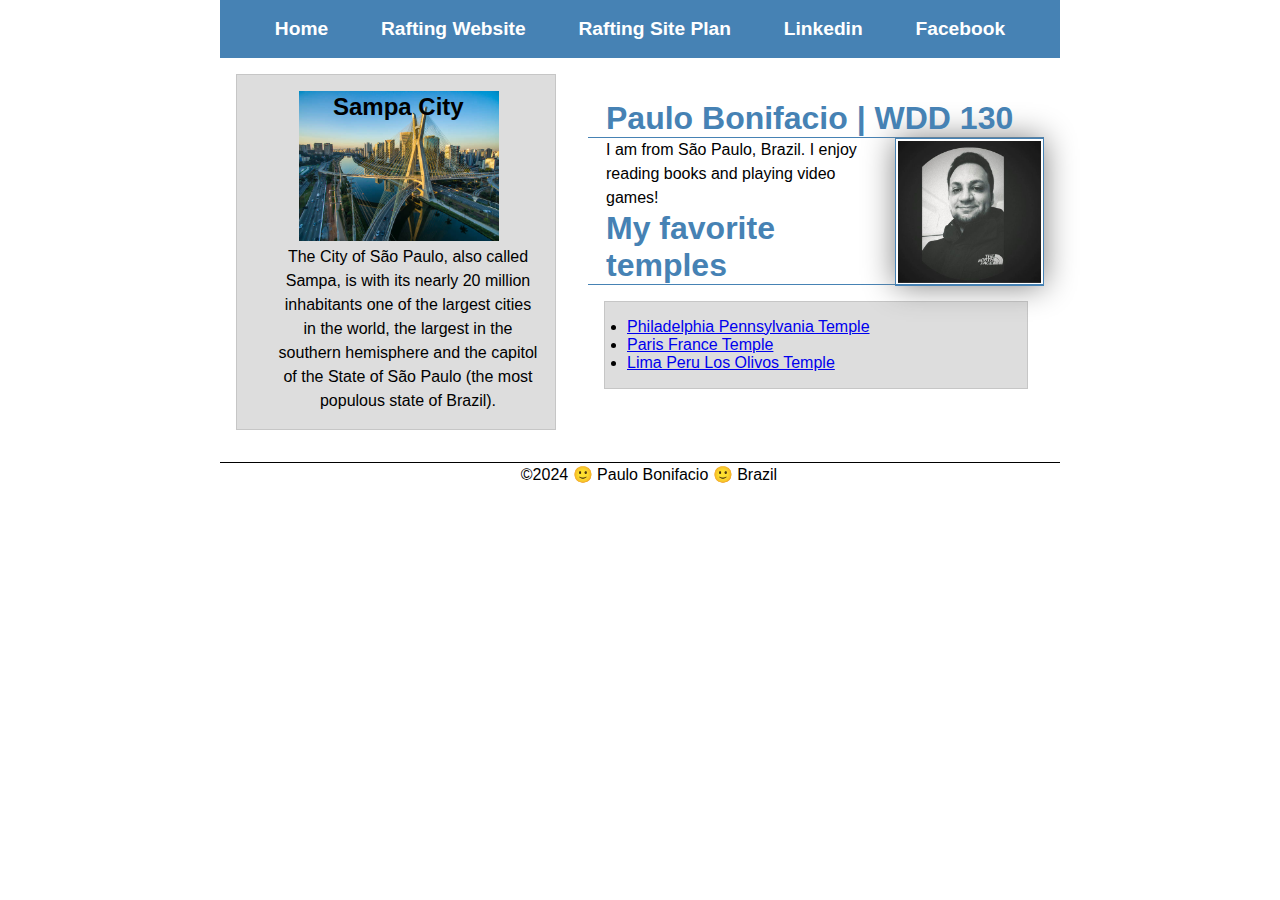
<file: index.html>
<!DOCTYPE html>
<html lang="en-US">
<head>
    <meta charset="utf-8">
    <meta name="viewport" content="width=device-width,initial-scale=1.0">
    <title>Paulo Bonifacio | WDD 130</title>
    <meta name="description" content="Paulo Bonifacio BYU Idaho WDD 130 course home page">
    <meta name="author" content="Paulo Bonifacio">
    <!--Link to the external CSS file -->
    <link rel="stylesheet" type="text/css" href="style.css">
</head>
<body>
    <header>
        <nav>
          <a href="#">Home</a>
          <a href="wwr/">Rafting Website</a>
          <a href="wwr/site-plan-rafting.html">Rafting Site Plan</a>
          <a href="https://www.linkedin.com/in/paulo-bonif%C3%A1cio/" target="_blank">Linkedin</a>
          <a href="https://www.facebook.com/paulo.bonifacio.5" target="_blank">Facebook</a>
        </nav>
    </header>
    <div class="grid">
        <main>
            <h1>Paulo Bonifacio | WDD 130</h1>
            <img src="images/profile.jpeg" alt="Hello, my name is Paulo Bonifacio" width="200">
            <p>I am from São Paulo, Brazil. I enjoy reading books and playing video games!</p>
            <h1>My favorite temples</h1>
            <ul class="box">
              <li><a href="https://www.churchofjesuschrist.org/temples/details/philadelphia-pennsylvania-temple" target="_blank">Philadelphia Pennsylvania Temple</a></li>
              <li><a href="https://www.churchofjesuschrist.org/temples/details/paris-france-temple" target="_blank">Paris France Temple</a></li>
              <li><a href="https://www.churchofjesuschrist.org/temples/details/lima-peru-los-olivos-temple" target="_blank">Lima Peru Los Olivos Temple</a></li>
            </ul>    
        </main>
        <aside class="box">
            <h2>Sampa City</h2>
            <img src="images/SPCity.jpg" alt="Representation of your state or country">
            <p>The City of São Paulo, also called Sampa, is with its nearly 20 million inhabitants one of the largest cities in the world, the largest in the southern hemisphere and the capitol of the State of São Paulo (the most populous state of Brazil). </p>
        </aside>
    </div>
    <footer>
        <p>©2024 🙂 Paulo Bonifacio 🙂 Brazil</p>
    </footer>      
</body>
  <!-- Last modification date: 18/03/2024 -->
</html>
</file>
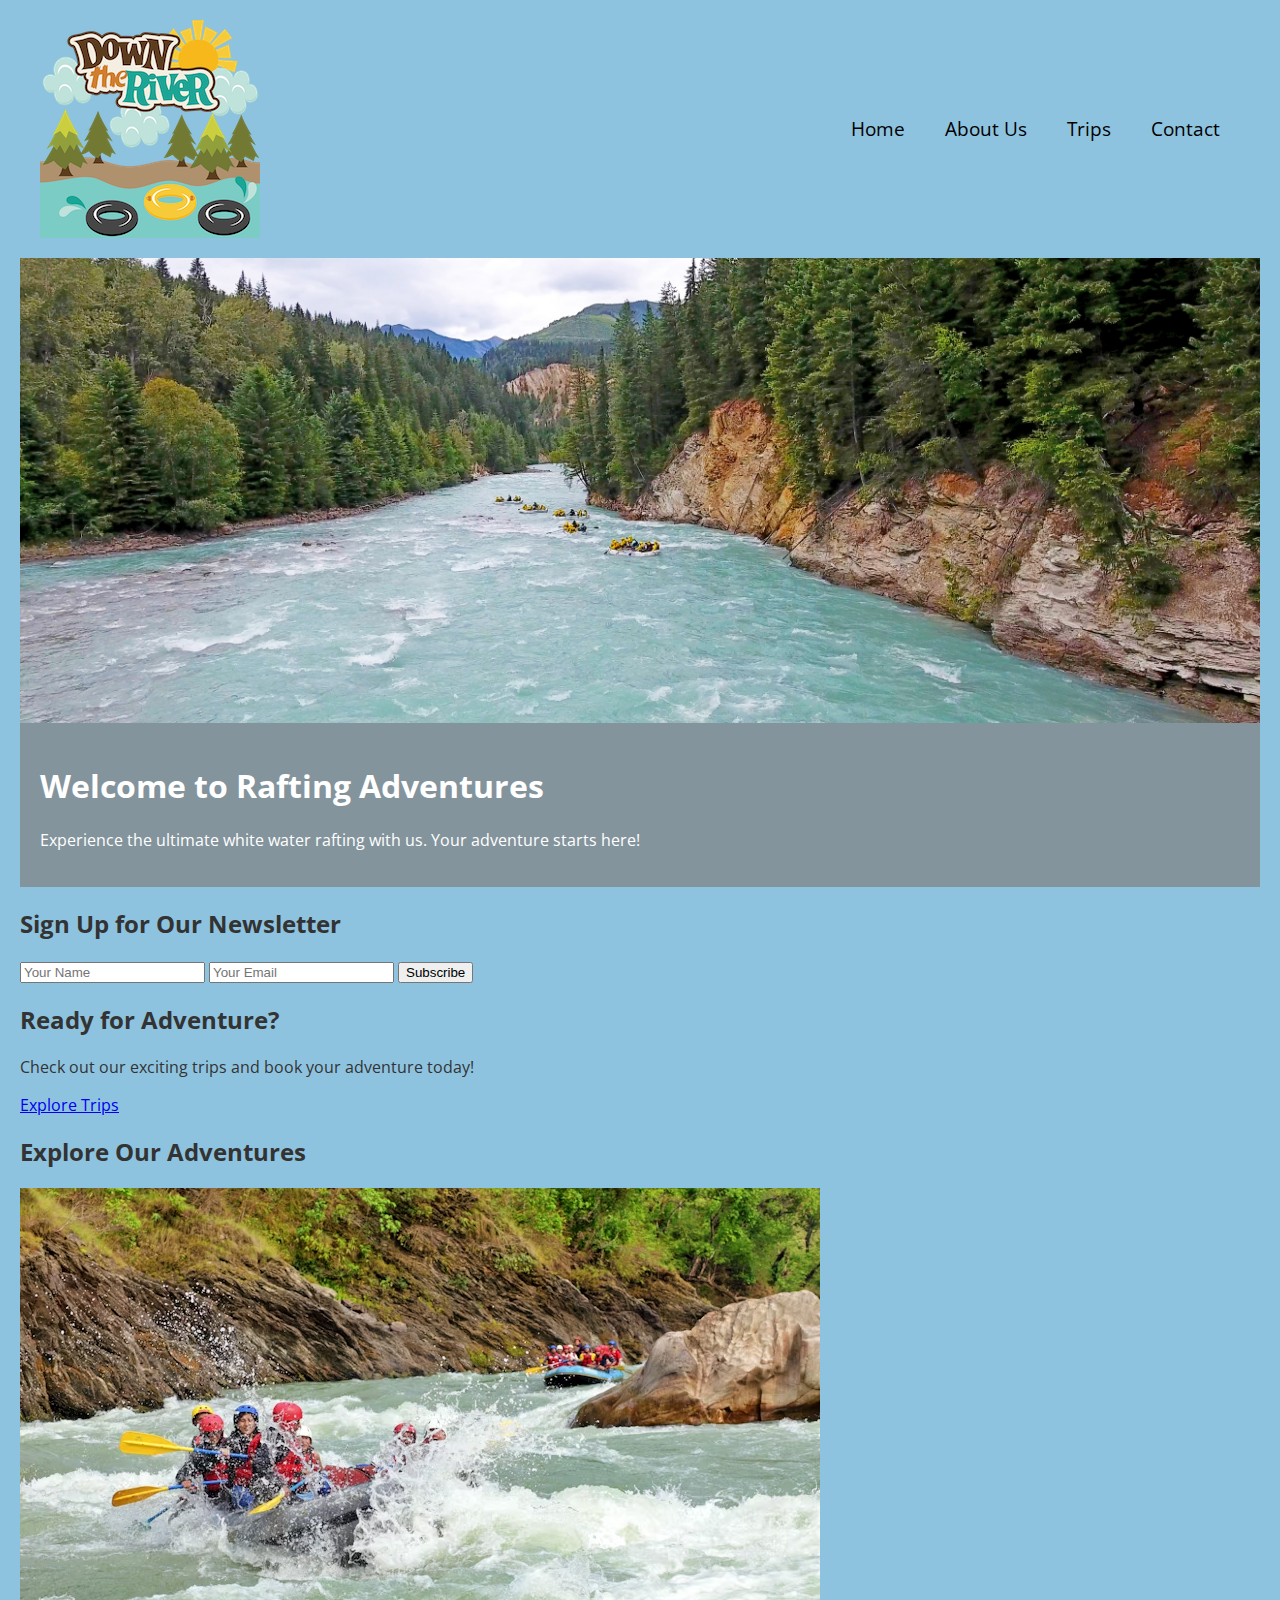
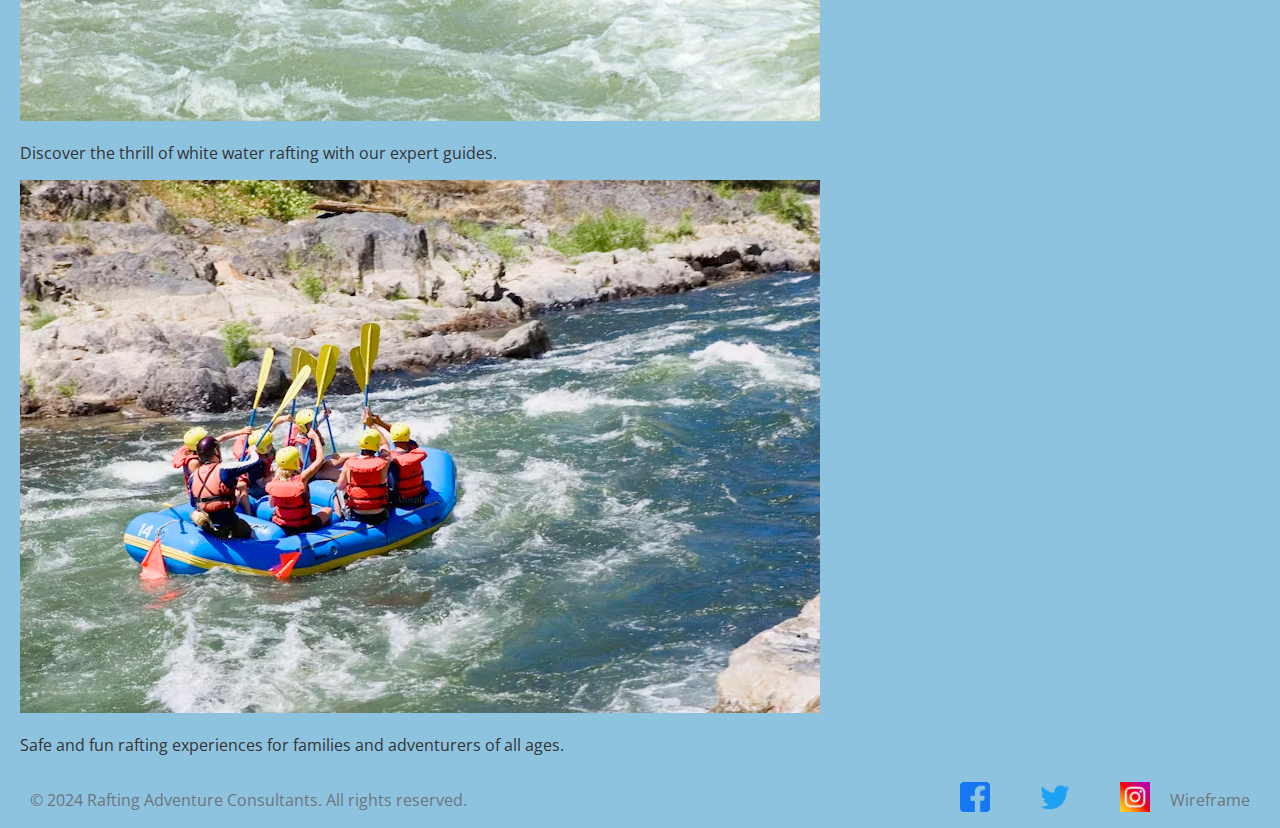
<file: wwr/index.html>
<!DOCTYPE html>
<html lang="en">
<head>
    <meta charset="UTF-8">
    <meta name="viewport" content="width=device-width, initial-scale=1.0">
    <title>Home - Rafting Company</title>
    <meta name="description" content="Join our rafting adventures and experience the thrill of white water rafting. Sign up for our newsletter for updates and special offers.">
    <meta name="author" content="Paulo Bonifacio">
    <link rel="stylesheet" href="styles/rafting.css">
</head>
<body>
    <header>
        <img src="images/downriver.png" alt="Rafting Company Logo">
        <nav>
            <a href="index.html">Home</a>
            <a href="about.html">About Us</a>
            <a href="trips.html">Trips</a>
            <a href="contact.html">Contact</a>
        </nav>
    </header>
    <main>
        <section class="hero">
            <img src="images/rafting6.jpg" alt="Exciting Rafting Adventure" class="hero-background">
            <div class="hero-text">
                <h1>Welcome to Rafting Adventures</h1>
                <p>Experience the ultimate white water rafting with us. Your adventure starts here!</p>
            </div>
        </section>
        <section>
            <h2>Sign Up for Our Newsletter</h2>
            <form>
                <input type="text" placeholder="Your Name">
                <input type="email" placeholder="Your Email">
                <button type="submit">Subscribe</button>
            </form>
        </section>
        <section>
            <div class="call-to-action">
                <h2>Ready for Adventure?</h2>
                <p>Check out our exciting trips and book your adventure today!</p>
                <a href="trips.html">Explore Trips</a>
            </div>
        </section>
        <section class="grid-layout">
            <h2>Explore Our Adventures</h2>
            <div class="image-grid">
                <div>
                    <img src="images/rafting2.jpg" alt="White Water Rafting">
                    <p>Discover the thrill of white water rafting with our expert guides.</p>
                </div>
                <div>
                    <img src="images/rafting3.jpg" alt="Family Rafting">
                    <p>Safe and fun rafting experiences for families and adventurers of all ages.</p>
                </div>
            </div>
        </section>
    </main>
    <footer>
        <p>&copy; 2024 Rafting Adventure Consultants. All rights reserved.</p>
        <nav class="sociallinks">
            <a href="https://facebook.com">
                <img src="images/facebook.webp" alt="Facebook">
            </a>
            <a href="https://twitter.com">
                <img src="images/twitter.webp" alt="Twitter">
            </a>
            <a href="https://instagram.com">
                <img src="images/instagram.webp" alt="Instagram">
            </a>
        </nav>
        <a href="images/home.png">Wireframe</a>
    </footer>
</body>
</html>
</file>
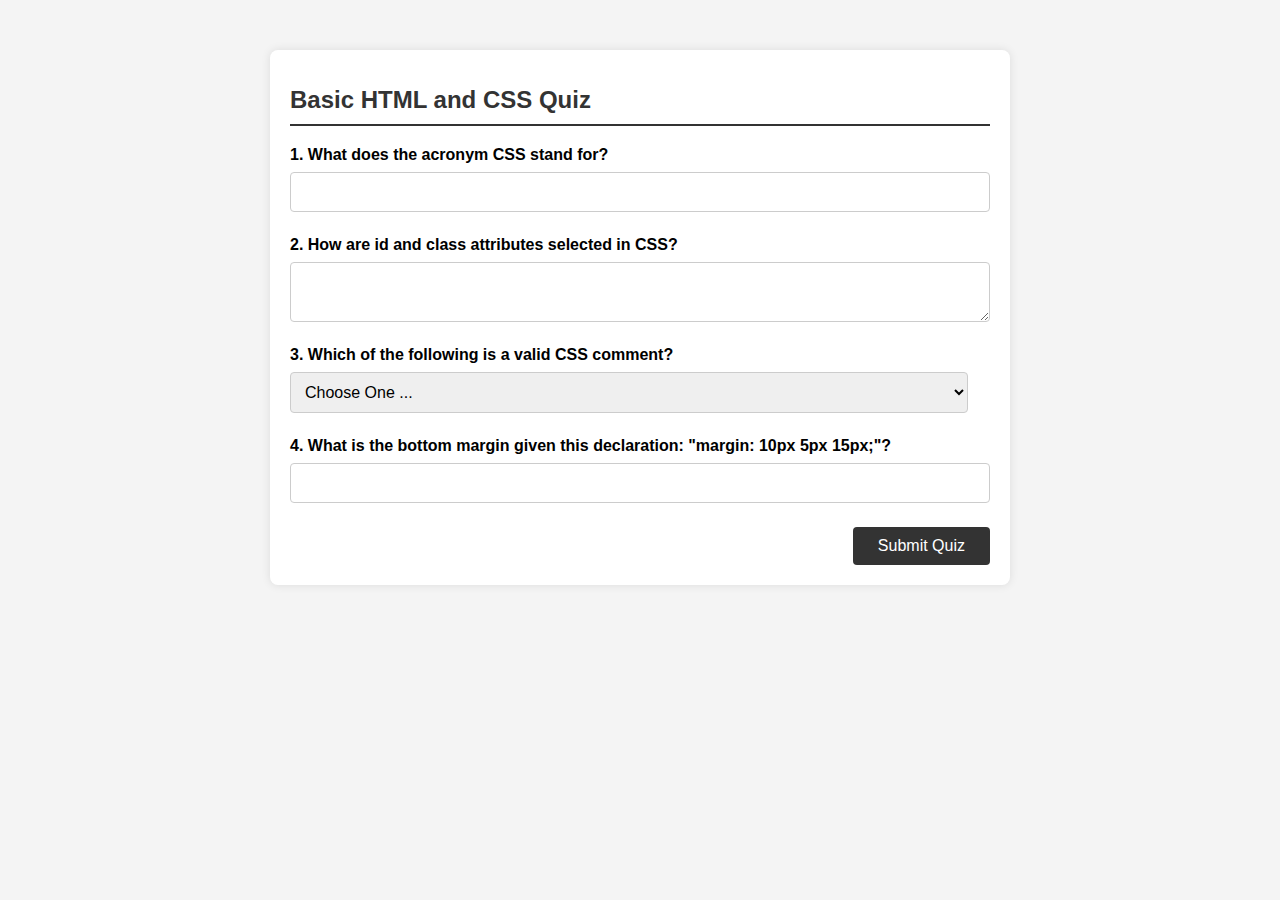
<file: quiz.html>
<!DOCTYPE html>
<html lang="en">
<head>
    <meta charset="UTF-8">
    <meta name="viewport" content="width=device-width, initial-scale=1.0">
    <title>Basic HTML and CSS Quiz</title>
    <meta name="description" content="Paulo Bonifacio BYU Idaho WDD 130 Basic HTML and CSS Quiz">
    <meta name="author" content="Paulo Bonifacio">
    <link rel="stylesheet" href="styles/quiz.css">
</head>
<body>
    <div class="quiz-container">
        <form id="quizForm" action="#" method="post">
            <h1>Basic HTML and CSS Quiz</h1>
            <div class="question">
                <label for="q1">1. What does the acronym CSS stand for?</label>
                <input type="text" name="q1" id="q1" required>
            </div>
            <div class="question">
                <label for="q2">2. How are id and class attributes selected in CSS?</label>
                <textarea name="q2" id="q2" required></textarea>
            </div>
            <div class="question">
                <label for="q3">3. Which of the following is a valid CSS comment?</label>
                <select name="q3" id="q3" required>
                    <option value="" selected disabled>Choose One ...</option>
                    <option value="comment1">/* Comment */</option>
                    <option value="comment2">// Comment //</option>
                    <option value="comment3">&lt;!-- Comment --&gt;</option>
                </select>
            </div>
            <div class="question">
                <label for="q4">4. What is the bottom margin given this declaration: "margin: 10px 5px 15px;"?</label>
                <input type="number" name="q4" id="q4" required>
            </div>
            <div class="submit-container">
                <button type="submit">Submit Quiz</button>
            </div>
        </form>
    </div>
</body>
</html>
</file>
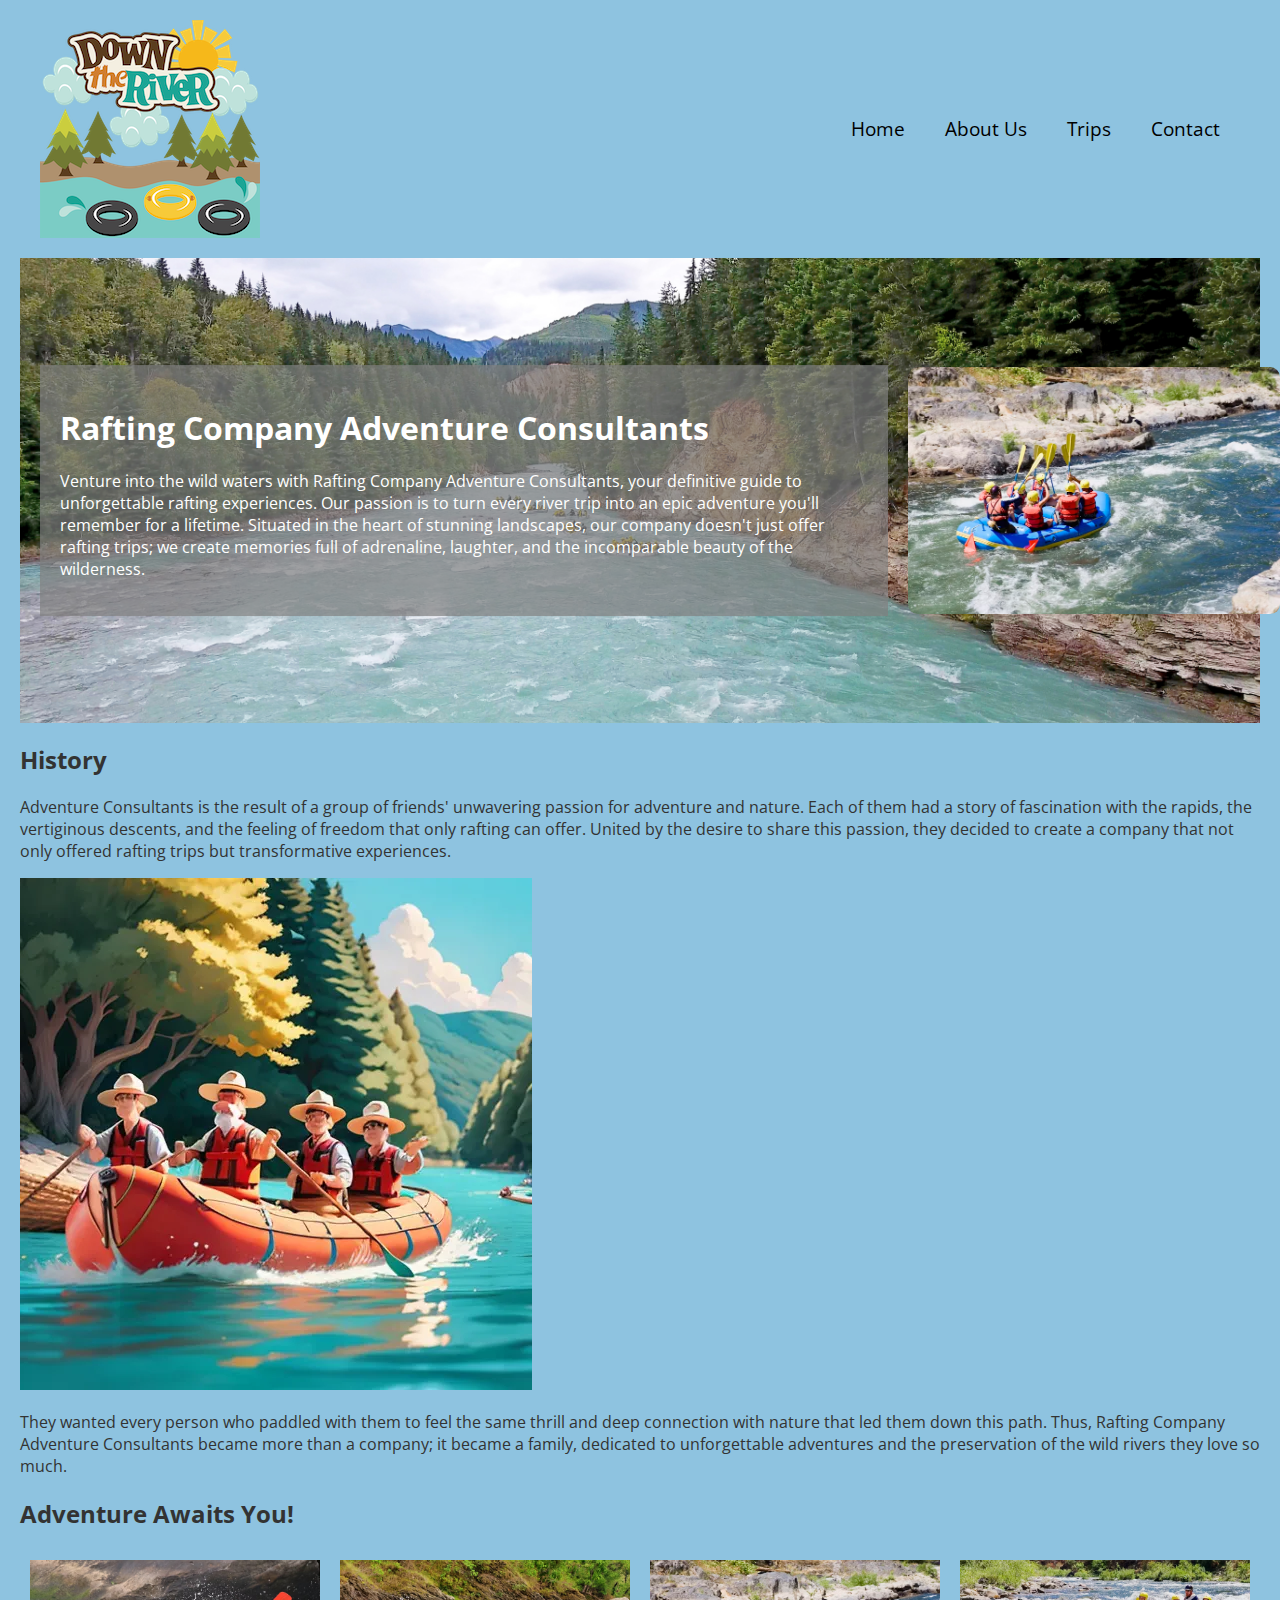
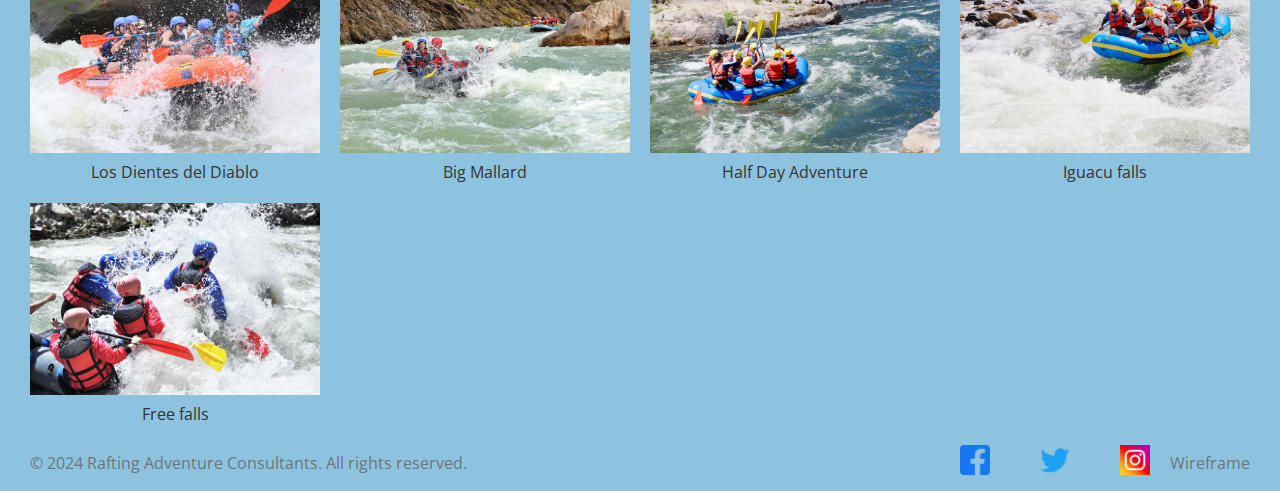
<file: wwr/about.html>
<!DOCTYPE html>
<html lang="en">
<head>
    <meta charset="UTF-8">
    <meta name="viewport" content="width=device-width, initial-scale=1.0">
    <title>About Us - Rafting Company</title>
    <meta name="description" content="The rafting site plan includes the site purpose, the target audience, branding information, and a style guide for the course website project.">
    <meta name="author" content="Paulo Bonifacio">
    <link rel="stylesheet" href="styles/rafting.css">
</head>
<body>
    <header>
        <img src="images/downriver.png" alt="Rafting Company Logo">
        <nav>
            <a href="index.html">Home</a>
            <a href="about.html">About Us</a>
            <a href="trips.html">Trips</a>
            <a href="contact.html">Contact</a>
        </nav>
    </header>
    <main>
        <div class="hero">
            <img src="images/rafting6.jpg" alt="Rafting Adventure" class="hero-background">
            <div class="hero-inner">
                <img src="images/rafting3.jpg" alt="Detail of Rafting" class="hero-foreground">
                <div class="hero-text">
                    <h1>Rafting Company Adventure Consultants</h1>
                    <p>Venture into the wild waters with Rafting Company Adventure Consultants, your definitive guide to unforgettable rafting experiences. Our passion is to turn every river trip into an epic adventure you'll remember for a lifetime. Situated in the heart of stunning landscapes, our company doesn't just offer rafting trips; we create memories full of adrenaline, laughter, and the incomparable beauty of the wilderness.</p>
                </div>
            </div>
        </div>
        <section>
            <h2>History</h2>
            <div class="history-content">
                <p class="text-side text-left">Adventure Consultants is the result of a group of friends' unwavering passion for adventure and nature. Each of them had a story of fascination with the rapids, the vertiginous descents, and the feeling of freedom that only rafting can offer. United by the desire to share this passion, they decided to create a company that not only offered rafting trips but transformative experiences.</p>
                <img src="images/history-image.jpeg" alt="Centro da História" class="history-image">
                <p class="text-side text-right">They wanted every person who paddled with them to feel the same thrill and deep connection with nature that led them down this path. Thus, Rafting Company Adventure Consultants became more than a company; it became a family, dedicated to unforgettable adventures and the preservation of the wild rivers they love so much.</p>
            </div>
        </section>            
        <section class="image-gallery">
            <h2>Adventure Awaits You!</h2>
            <div class="image-row">
                <figure>
                    <img src="images/rafting1.jpg" alt="Rafting 1">
                    <figcaption>Los Dientes del Diablo</figcaption>
                </figure>
                <figure>
                    <img src="images/rafting2.jpg" alt="Rafting 2">
                    <figcaption>Big Mallard</figcaption>
                </figure>
                <figure>
                    <img src="images/rafting3.jpg" alt="Rafting 3">
                    <figcaption>Half Day Adventure</figcaption>
                </figure>
                <figure>
                    <img src="images/rafting4.jpg" alt="Rafting 4">
                    <figcaption>Iguacu falls</figcaption>
                </figure>
                <figure>
                    <img src="images/rafting5.jpg" alt="Rafting 5">
                    <figcaption>Free falls</figcaption>
                </figure>
            </div>
        </section>
    </main>
    <footer>
        <p>&copy; 2024 Rafting Adventure Consultants. All rights reserved.</p>
        <nav class="sociallinks">
            <a href="https://facebook.com">
                <img src="images/facebook.webp" alt="Facebook">
            </a>
            <a href="https://twitter.com">
                <img src="images/twitter.webp" alt="Twitter">
            </a>
            <a href="https://instagram.com">
                <img src="images/instagram.webp" alt="Instagram">
            </a>
        </nav>
        <a href="images/about.png">Wireframe</a>
    </footer>
</body>
</html>
</file>
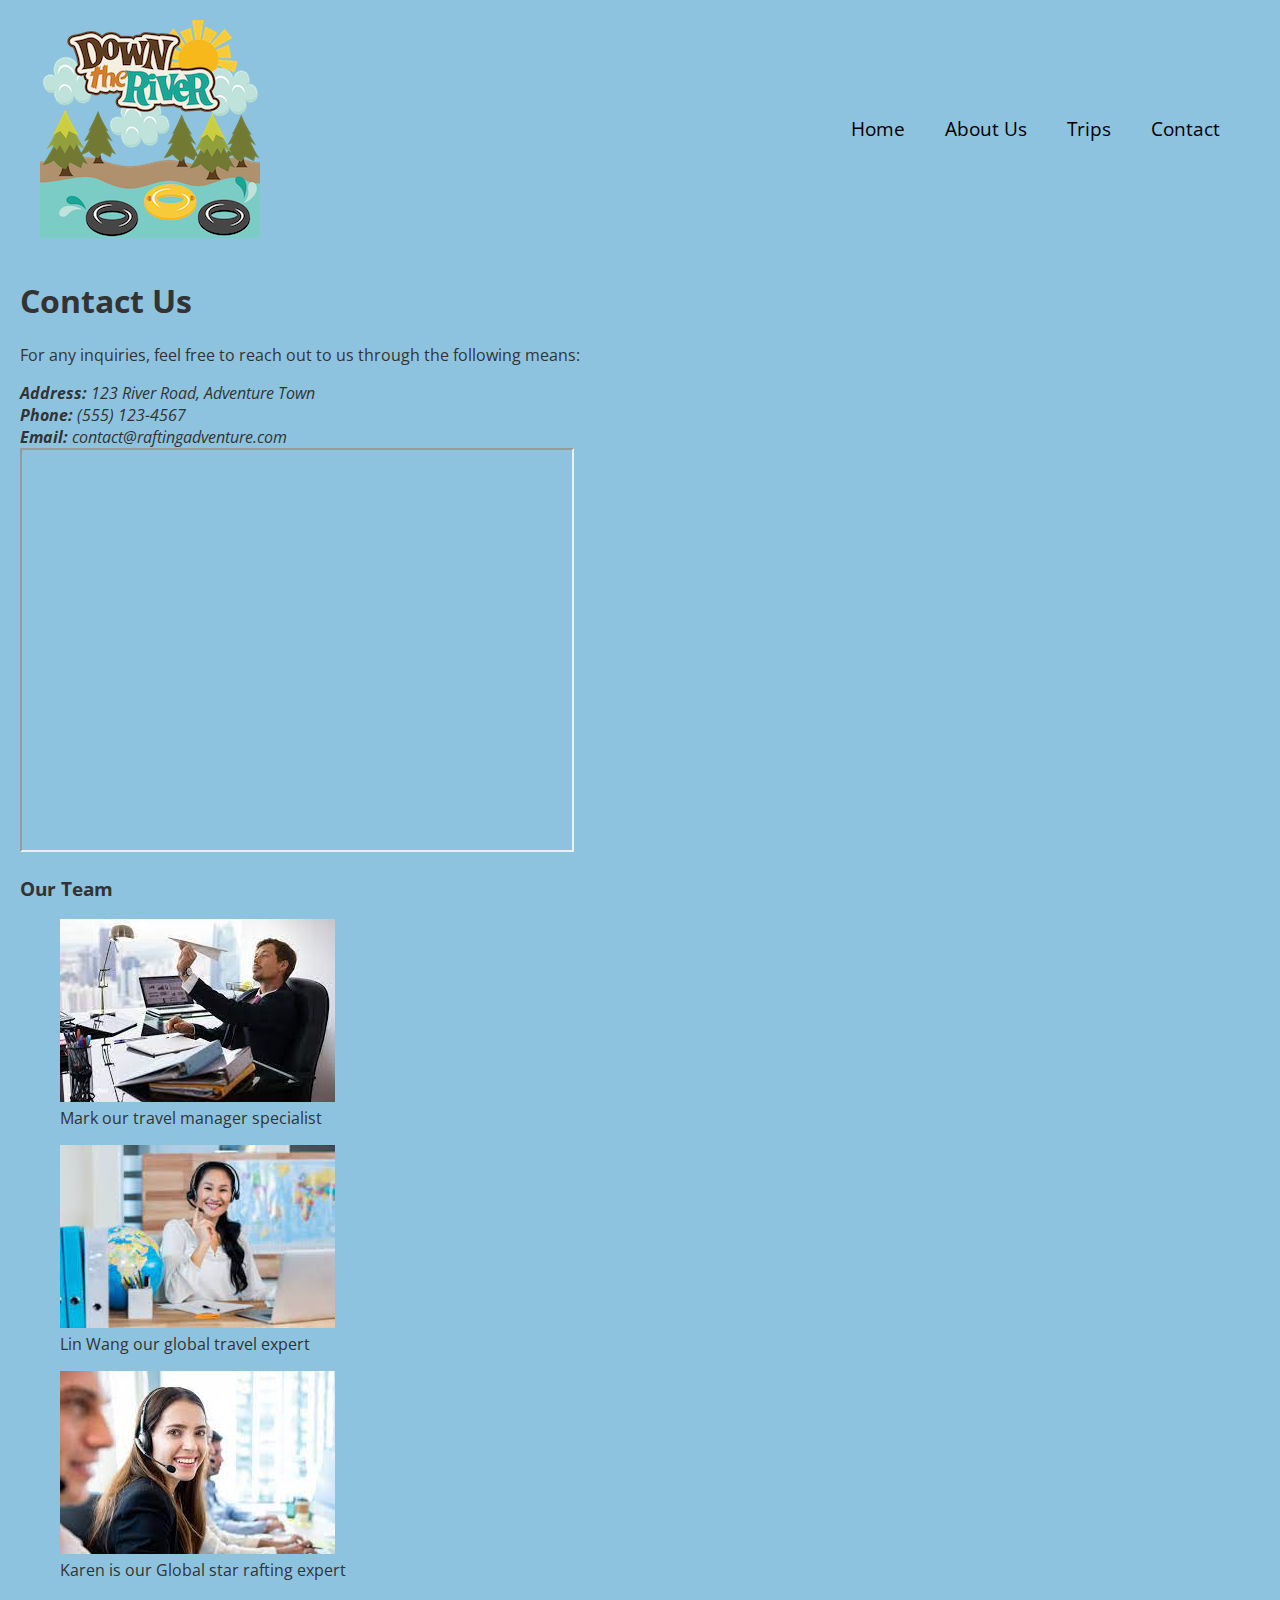
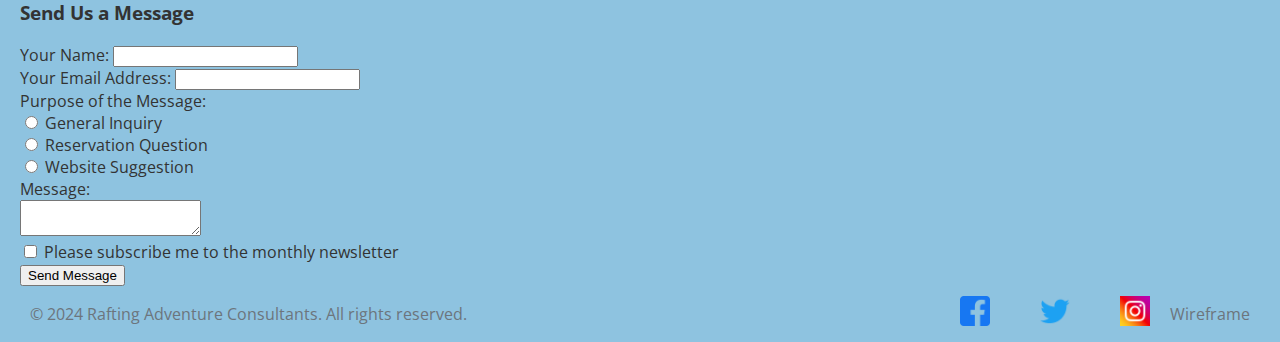
<file: wwr/contact.html>
<!DOCTYPE html>
<html lang="en">
<head>
    <meta charset="UTF-8">
    <meta name="viewport" content="width=device-width, initial-scale=1.0">
    <title>Contact Us - Rafting Adventure Consultants</title>
    <meta name="description" content="Get in touch with Rafting Adventure Consultants for any inquiries, reservations, or suggestions. Your adventure starts here.">
    <meta name="author" content="Paulo Bonifacio">
    <link rel="stylesheet" href="styles/rafting.css">
</head>
<body>
    <header>
        <img src="images/downriver.png" alt="Rafting Company Logo">
        <nav>
            <a href="index.html">Home</a>
            <a href="about.html">About Us</a>
            <a href="trips.html">Trips</a>
            <a href="contact.html">Contact</a>
        </nav>
    </header>
    <main>
        <section>
            <h1>Contact Us</h1>
            <p>For any inquiries, feel free to reach out to us through the following means:</p>
            <address>
                <strong>Address:</strong> 123 River Road, Adventure Town<br>
                <strong>Phone:</strong> (555) 123-4567<br>
                <strong>Email:</strong> contact@raftingadventure.com
            </address>
            <iframe
            src="https://www.google.com/maps/embed?pb=!1m18!1m12!1m3!1d3284.478805842074!2d-58.40738702487092!3d-34.592052156881074!2m3!1f0!2f0!3f0!3m2!1i1024!2i768!4f13.1!3m3!1m2!1s0x95bcca9adc70a995%3A0x816bb3937cea1387!2sArenales%202774%2C%20C1425BEF%20CABA!5e0!3m2!1ses!2sar!4v1697246574792!5m2!1ses!2sar"
            width="550" height="400" allowfullscreen="" loading="lazy"
            referrerpolicy="no-referrer-when-downgrade"></iframe>
            <h3>Our Team</h3>
            <div class="employee-profiles">
                <figure>
                  <img src="images/team3.jpg" alt="Employee 3">
                  <figcaption>Mark our travel manager specialist</figcaption>
                </figure>
                <figure>
                  <img src="images/team1.jpg" alt="Employee 1">
                  <figcaption>Lin Wang our global travel expert</figcaption>
                </figure>
                <figure>
                  <img src="images/team2.jpg" alt="Employee 2">
                  <figcaption>Karen is our Global star rafting expert</figcaption>
                </figure>
            </div>
            <h3>Send Us a Message</h3>
            <form>
                <label for="name">Your Name:</label>
                <input type="text" id="name" name="name"><br>
                <label for="email">Your Email Address:</label>
                <input type="email" id="email" name="email"><br>
                <label>Purpose of the Message:</label><br>
                <input type="radio" id="general" name="purpose" value="general">
                <label for="general">General Inquiry</label><br>
                <input type="radio" id="reservation" name="purpose" value="reservation">
                <label for="reservation">Reservation Question</label><br>
                <input type="radio" id="suggestion" name="purpose" value="suggestion">
                <label for="suggestion">Website Suggestion</label><br>
                <label for="message">Message:</label><br>
                <textarea id="message" name="message"></textarea><br>
                <input type="checkbox" id="subscribe" name="subscribe">
                <label for="subscribe">Please subscribe me to the monthly newsletter</label><br>
                <button type="submit">Send Message</button>
            </form>
        </section>
    </main>
<footer>
    <p>&copy; 2024 Rafting Adventure Consultants. All rights reserved.</p>
    <nav class="sociallinks">
        <a href="https://facebook.com">
            <img src="images/facebook.webp" alt="Facebook">
        </a>
        <a href="https://twitter.com">
            <img src="images/twitter.webp" alt="Twitter">
        </a>
        <a href="https://instagram.com">
            <img src="images/instagram.webp" alt="Instagram">
        </a>
    </nav> 
    <a href="images/contact.png">Wireframe</a>
</footer>
</body>
      <!-- Last modification date: 24/03/2024 -->
</html>
</file>
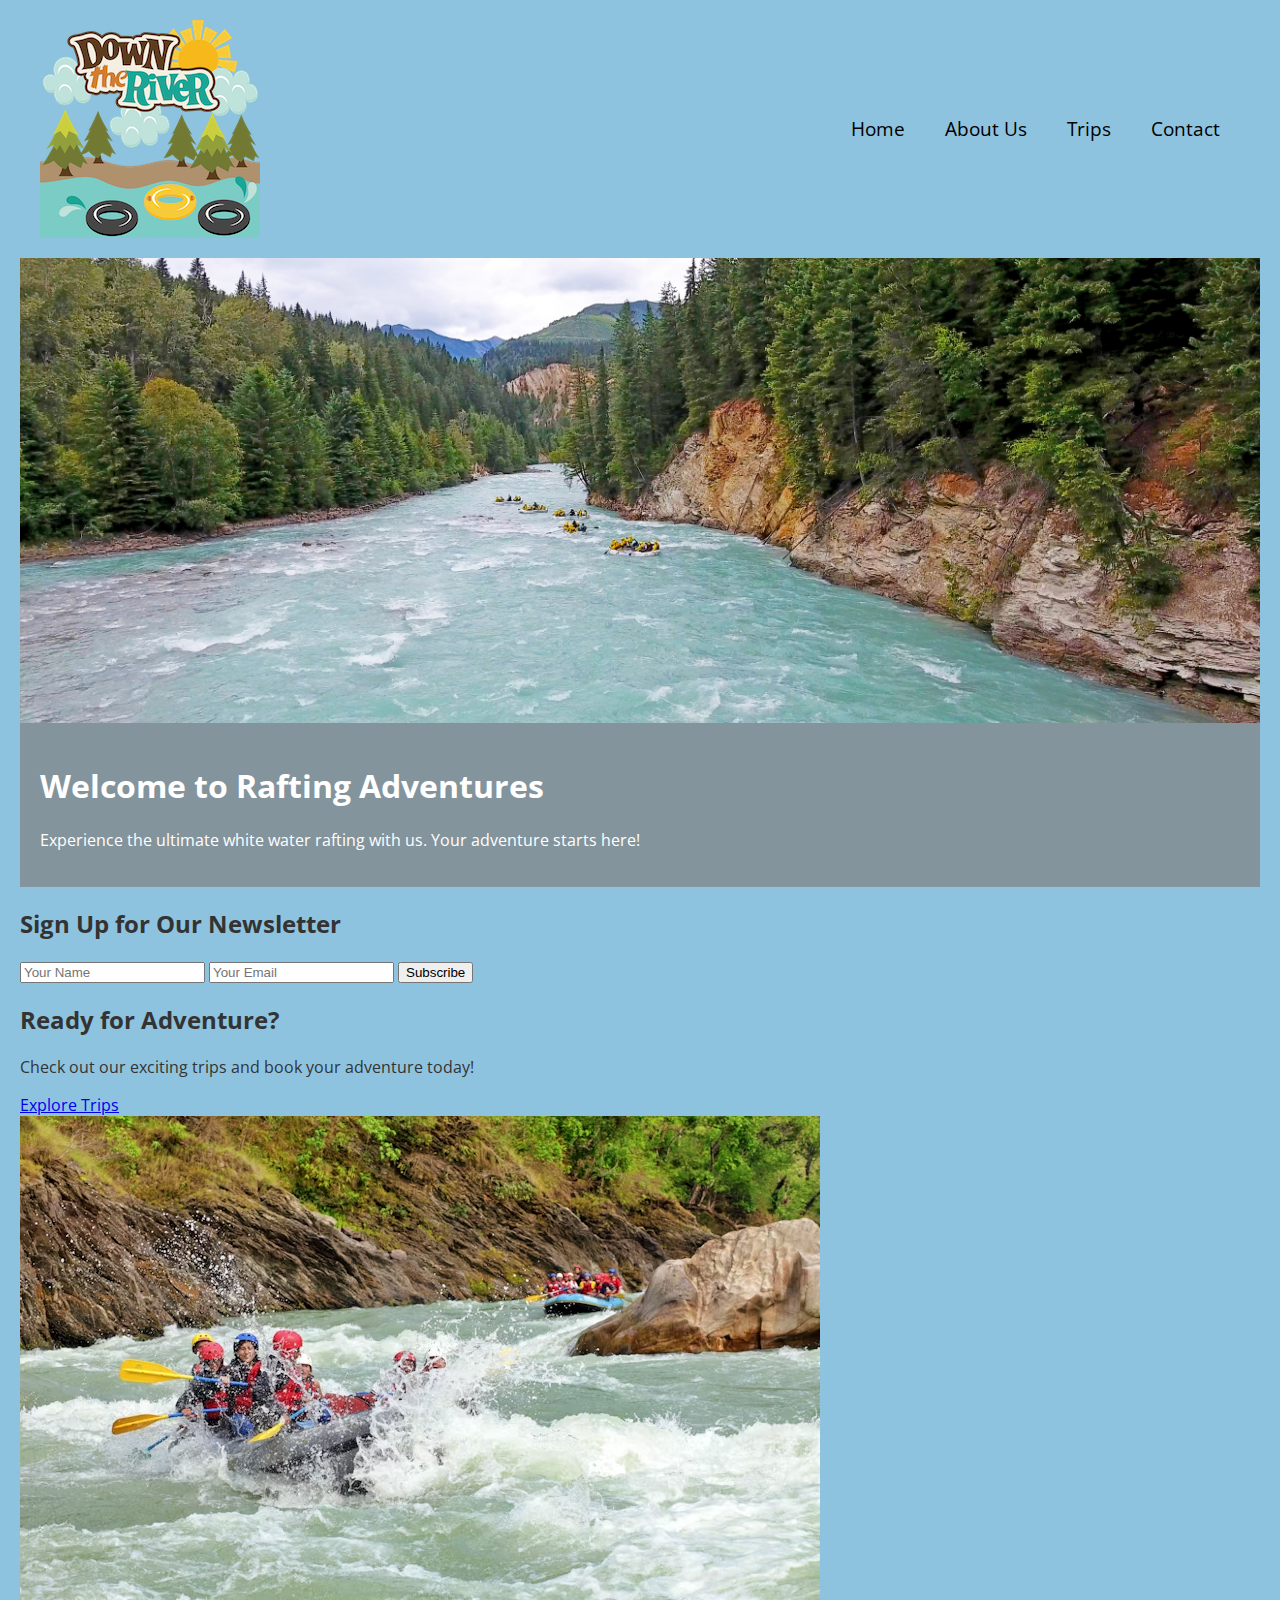
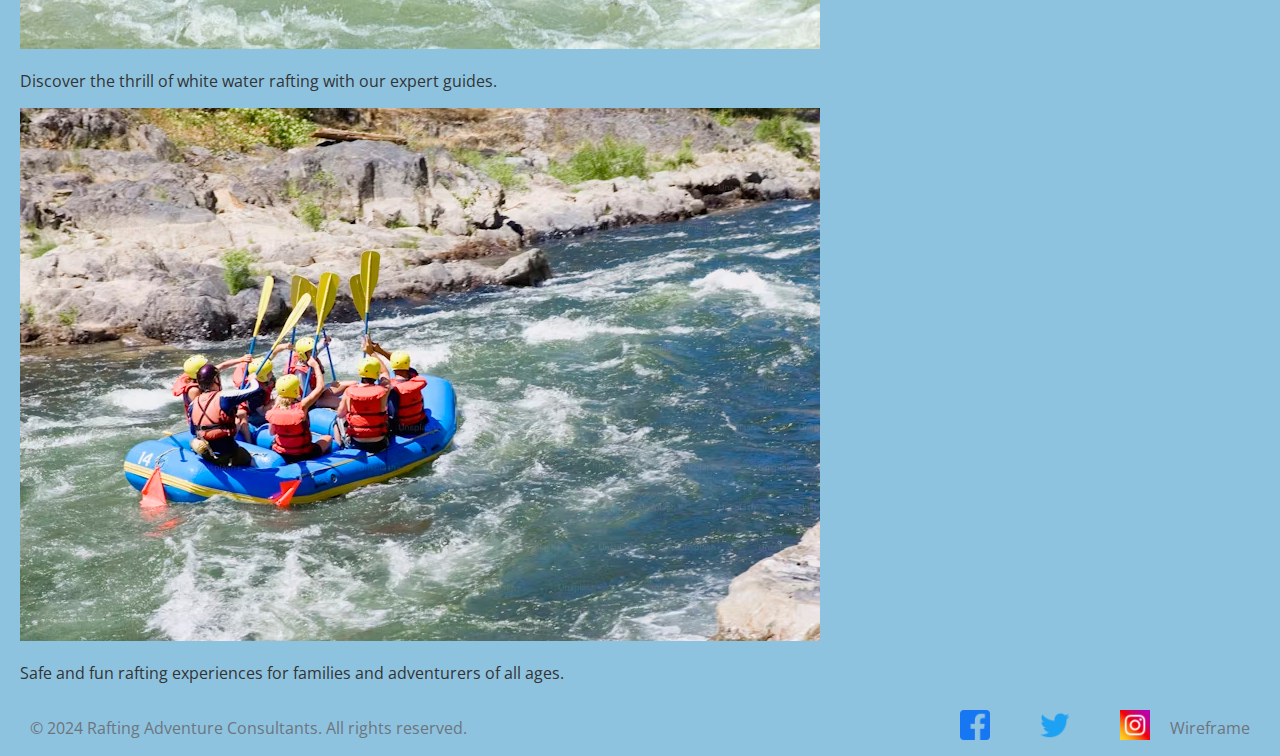
<file: wwr/home.html>
<!DOCTYPE html>
<html lang="en">
<head>
    <meta charset="UTF-8">
    <meta name="viewport" content="width=device-width, initial-scale=1.0">
    <title>Home - Rafting Company</title>
    <meta name="description" content="Join our rafting adventures and experience the thrill of white water rafting. Sign up for our newsletter for updates and special offers.">
    <meta name="author" content="Paulo Bonifacio">
    <link rel="stylesheet" href="styles/rafting.css">
</head>
<body>
    <header>
        <img src="images/downriver.png" alt="Rafting Company Logo">
        <nav>
            <a href="index.html">Home</a>
            <a href="about.html">About Us</a>
            <a href="trips.html">Trips</a>
            <a href="contact.html">Contact</a>
        </nav>
    </header>
    <main>
        <section class="hero">
            <img src="images/rafting6.jpg" alt="Exciting Rafting Adventure" class="hero-background">
            <div class="hero-text">
                <h1>Welcome to Rafting Adventures</h1>
                <p>Experience the ultimate white water rafting with us. Your adventure starts here!</p>
            </div>
        </section>
        <section>
            <form>
                <h2>Sign Up for Our Newsletter</h2>
                <input type="text" placeholder="Your Name">
                <input type="email" placeholder="Your Email">
                <button type="submit">Subscribe</button>
            </form>
        </section>
        <section>
            <div class="call-to-action">
                <h2>Ready for Adventure?</h2>
                <p>Check out our exciting trips and book your adventure today!</p>
                <a href="trips.html">Explore Trips</a>
            </div>
        </section>
        <section class="grid-layout">
            <div class="image-grid">
                <div>
                    <img src="images/rafting2.jpg" alt="White Water Rafting">
                    <p>Discover the thrill of white water rafting with our expert guides.</p>
                </div>
                <div>
                    <img src="images/rafting3.jpg" alt="Family Rafting">
                    <p>Safe and fun rafting experiences for families and adventurers of all ages.</p>
                </div>
            </div>
        </section>
    </main>
    <footer>
        <p>&copy; 2024 Rafting Adventure Consultants. All rights reserved.</p>
        <nav class="sociallinks">
            <a href="https://facebook.com">
                <img src="images/facebook.webp" alt="Facebook">
            </a>
            <a href="https://twitter.com">
                <img src="images/twitter.webp" alt="Twitter">
            </a>
            <a href="https://instagram.com">
                <img src="images/instagram.webp" alt="Instagram">
            </a>
        </nav>
        <a href="https://app.moqups.com/TWRs6Ho7WavJq6cr31IectMuYFzoet1y/view/page/ad64222d5">Wireframe</a>
    </footer>
</body>
</html>
</file>
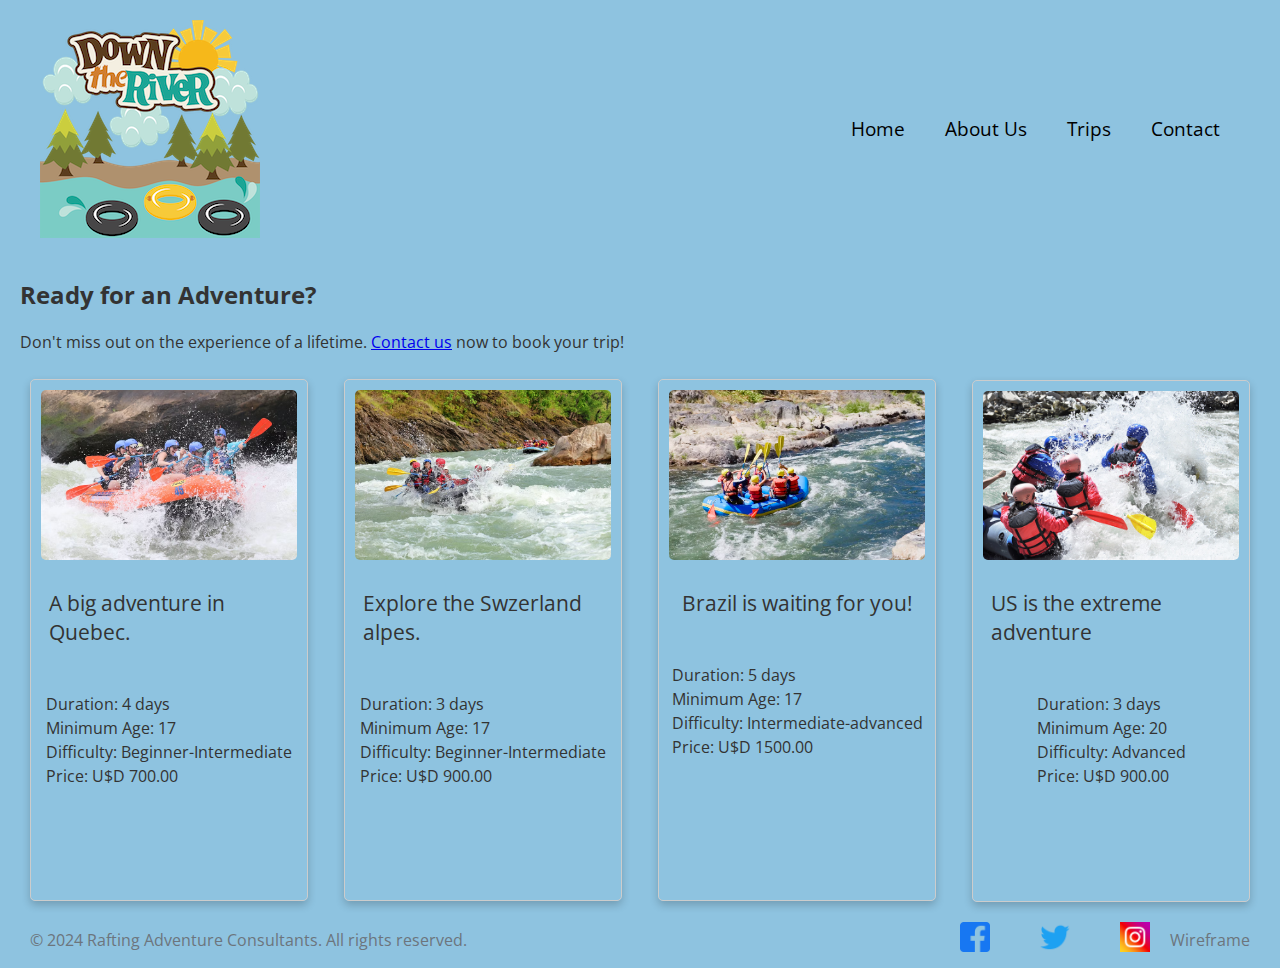
<file: wwr/trips.html>
<!DOCTYPE html>
<html lang="en">
<head>
    <meta charset="UTF-8">
    <meta name="viewport" content="width=device-width, initial-scale=1.0">
    <title>Trips - Rafting Company</title>
    <meta name="description" content="Discover our exciting rafting trips and adventures. Explore various rafting packages and book your next adventure with us.">
    <meta name="author" content="Paulo Bonifacio">
    <link rel="stylesheet" href="styles/rafting.css">
</head>
<body>
    <header>
        <img src="images/downriver.png" alt="Rafting Company Logo">
        <nav>
            <a href="index.html">Home</a>
            <a href="about.html">About Us</a>
            <a href="trips.html" class="active">Trips</a>
            <a href="contact.html">Contact</a>
        </nav>
    </header>
    <main>
        <section class="cta">
            <h2>Ready for an Adventure?</h2>
            <p>Don't miss out on the experience of a lifetime. <a href="contact.html">Contact us</a> now to book your trip!</p>
        </section>
        <section class="container">
            <div class="card">
                <img src="./images/rafting1.jpg" alt="Imagen Ilustrativa">
                <p>A big adventure in Quebec.</p>
                <ul>
                    <li>Duration: 4 days</li>
                    <li>Minimum Age: 17</li>
                    <li>Difficulty: Beginner-Intermediate</li>
                    <li>Price: U$D 700.00</li>
                </ul>
            </div>
            <div class="card">
                <img src="./images/rafting2.jpg" alt="Imagen Ilustrativa">
                <p>Explore the Swzerland alpes.</p>
                <ul>
                    <li>Duration: 3 days</li>
                    <li>Minimum Age: 17</li>
                    <li>Difficulty: Beginner-Intermediate</li>
                    <li>Price: U$D 900.00</li>
                </ul>
            </div>
            <div class="card">
                <img src="./images/rafting3.jpg" alt="Imagen Ilustrativa">
                <p>Brazil is waiting for you!</p>
                <ul>
                    <li>Duration: 5 days</li>
                    <li>Minimum Age: 17</li>
                    <li>Difficulty: Intermediate-advanced</li>
                    <li>Price: U$D 1500.00</li>
                </ul>
            </div>
            <div class="card">
                <img src="./images/rafting5.jpg" alt="Imagen Ilustrativa">
                <p>US is the extreme adventure</p>
                <ul>
                    <li>Duration: 3 days</li>
                    <li>Minimum Age: 20</li>
                    <li>Difficulty: Advanced</li>
                    <li>Price: U$D 900.00</li>
                </ul>
            </div>
        </section>
    </main>
    <footer>
        <p>&copy; 2024 Rafting Adventure Consultants. All rights reserved.</p>
        <nav class="sociallinks">
            <a href="https://facebook.com">
                <img src="images/facebook.webp" alt="Facebook">
            </a>
            <a href="https://twitter.com">
                <img src="images/twitter.webp" alt="Twitter">
            </a>
            <a href="https://instagram.com">
                <img src="images/instagram.webp" alt="Instagram">
            </a>
        </nav>
        <a href="images/trips.png">Wireframe</a>
    </footer>
</body>
</html>
</file>
<file: style.css>
* {
    margin: 0;
    padding: 0;
    box-sizing: border-box;
    font-family: 'Roboto', sans-serif;
}

header,
.grid,
footer {
    max-width: 840px;
    margin: 0 auto;
}

.grid {
    display: grid;
    align-items: center;
}

nav {
    background-color: steelblue;
    padding: 10px;
    display: flex;
    justify-content: space-evenly;
    align-items: center;
}

nav a {
    color: #fff;
    display: block;
    padding: 0.5rem;
    text-decoration: none;
    font-size: 1.2rem;
    font-weight: 700;
}

h1 {
    color: steelblue;
    padding-left: 18px;
    margin-bottom: 0px;
    border-bottom: 1px solid steelblue;
}

main {
    margin: 1rem;
    grid-column: 2/3;
}

main img {
    width: 149px;
    height: auto;
    border: 1px solid steelblue;
    padding: 2px;
    box-shadow: 0 0 30px gray;
    float: right;
    margin-top: 0px;
    margin-left: 16px;
    margin-bottom: 8px;
}

p {
    line-height: 1.5rem;
    padding: 0;
    padding-left: 18px;
}

aside {
    width: 20rem;
    text-align: center;
    position: relative;
    grid-column: 1/2;
    grid-row: 1/2;
}

aside img {
    width: 200px;
    height: auto;
}

aside h2 {
    top: 18px;
    left: 96px;
    position: absolute;
}

footer {
    margin-top: 1em;
    border-top: 1px solid #000;
    text-align: center;
}

/* Class Selectors */
.box {
    margin: 1rem;
    border: 1px solid rgba(0, 0, 0, .1);
    padding: 1rem;
    background-color: #ddd;
    color: #000;
    padding-left: 22px;
}

.heart {
    color: red;
    font-weight: bolder;
}
</file>
<file: wwr/styles/rafting.css>
@import url('https://fonts.googleapis.com/css2?family=Open+Sans&display=swap');

:root {
    --primary-color: rgb(142, 195, 224);
    --secondary-color: #6c757d;
    --background-color: rgb(142, 195, 224);
    --text-color: #333;
}

body {
    font-family: 'Open Sans', sans-serif;
    color: var(--text-color);
    background-color: var(--background-color);
    margin: 0;
    padding: 0 20px; 
}

header {
    display: grid;
    grid-template-columns: 1fr auto;
    justify-content: center;
    align-items: center;
    padding: 20px;
    background-color: var(--background-color);
}

nav {
    display: flex;
    justify-content: center;
    align-items: center;
    background-color: var(--background-color);
}

nav a {
    text-decoration: none;
    color: black;
    margin: 0 20px;
    font-size: 19px;
}

.hero {
    position: relative;
}

.hero img {
    display: block;
    width: 100%;
    height: auto;
}

.hero-background {
    width: 100%;
    height: auto;
    display: block;
}

.hero-inner {
    position: absolute;
    top: 50%;
    left: 0;
    transform: translateY(-50%);
    width: 100%;
    display: flex;
    align-items: center;
    justify-content: center;
    padding: 20px; 
}

.hero-foreground {
    max-width: 30%;
    border-radius: 10px;
    margin-left: 20px; 
    height: auto;
    order: 2; 
}

.hero-text {
    background: rgba(128, 128, 128, 0.7); 
    color: white;
    padding: 20px;
    order: 1; 
    flex: 1;
    text-align: left;
}

.image-row {
    display: flex;
    flex-wrap: wrap;
    justify-content: space-between;
}

.image-gallery figure {
    width: 48%;
    margin: 1%;
    text-align: center;
    display: flex;
    flex-direction: column;
    align-items: center;
}

.image-gallery img {
    width: 100%;
    height: auto;
}

.image-gallery figcaption {
    margin-top: 8px;
}

@media (min-width: 768px) {
    .image-gallery figure {
        width: calc(25% - 20px);
        margin: 10px;
    }

    footer {
        display: flex;
        justify-content: flex-end;
        align-items: center;
        background-color: var(--primary-color);
        color: var(--secondary-color);
        padding: 10px;

      }
      
      footer p {
        flex: 1;
        margin: 0;
      }
      
      footer a {
        text-decoration: none;
        color: var(--nav-link-color);
      }
      .sociallinks {
        display: flex;
        gap: 10px;
      }
      
      .sociallinks a {
        text-decoration: none;
      }
      
      .sociallinks img {
        width: 30px;
        height: auto;
      }


      /*TRIPS SECTION*/
.container {
    display: flex;
    flex-wrap: nowrap;
    justify-content: flex-start;
    align-items: baseline;
    gap: 16px;
    align-content:center;
    flex-direction: row;
  }
  
  .card {
    display: flex;
    flex-direction: column;
    align-items: center;
    border: 1px solid #ccc;
    border-radius: 5px;
    padding: 10px;
    width: 350px;
    margin: 10px;
    box-shadow: 0 4px 8px 0 rgba(0, 0, 0, 0.2);
    height: 500px;
  }
  
  
  .card img {
    max-width: 100%;
    border-radius: 5px;
    max-height: 300px;
  }
  
  .card ul {
    list-style: none;
    text-align: left;
    padding: 0px;
    line-height: 1.5rem;
  }
  
  .container p {
    text-align: left;
    font-size: 1.3rem;
    line-height: 1.8rem;
    padding: 8px;
  }
  
  .reviews {
    color: goldenrod;
  }
  
  .container button {
    background-color: var(--accent2-color);
    color: var(--secondary-color);
    font-size: var(--paragraph-font);
    border: 0;
    display: block;
    margin: 0 auto;
    border-radius: 26px;
    padding: 8px 16px;
    cursor: pointer;
    box-shadow: 3px 3px 5px 0 rgba(0,0,0,0.5);
    text-decoration: none !important;
  }
  
  .container a {
    text-decoration: none !important;
  }
}
</file>
<file: styles/quiz.css>
body {
    font-family: 'Arial', sans-serif;
    background-color: #f4f4f4;
    margin: 0;
    padding: 0;
}

.quiz-container {
    width: 80%;
    max-width: 700px;
    margin: 50px auto;
    padding: 20px;
    background-color: #fff;
    box-shadow: 0px 0px 10px rgba(0, 0, 0, 0.1);
    border-radius: 8px;
}

h1 {
    font-size: 24px;
    color: #333;
    padding-bottom: 10px;
    border-bottom: 2px solid #333;
    margin-bottom: 20px;
    text-align: left;
}

.question {
    margin-bottom: 1.5em;
}

.question label {
    display: block;
    margin-bottom: .5em;
    font-weight: bold;
}

.question input[type="text"],
.question input[type="number"],
.question textarea,
.question select {
    width: calc(100% - 22px);
    padding: 10px;
    border: 1px solid #ccc;
    border-radius: 4px;
    font-size: 16px;
    display: block;
}

.question textarea {
    resize: vertical;
}

.submit-container {
    text-align: right;
}

.submit-container button {
    padding: 10px 25px;
    background-color: #333;
    color: white;
    border: none;
    border-radius: 4px;
    cursor: pointer;
    font-size: 16px;
    transition: background-color 0.3s ease;
}

.submit-container button:hover {
    background-color: #555;
}
</file>
